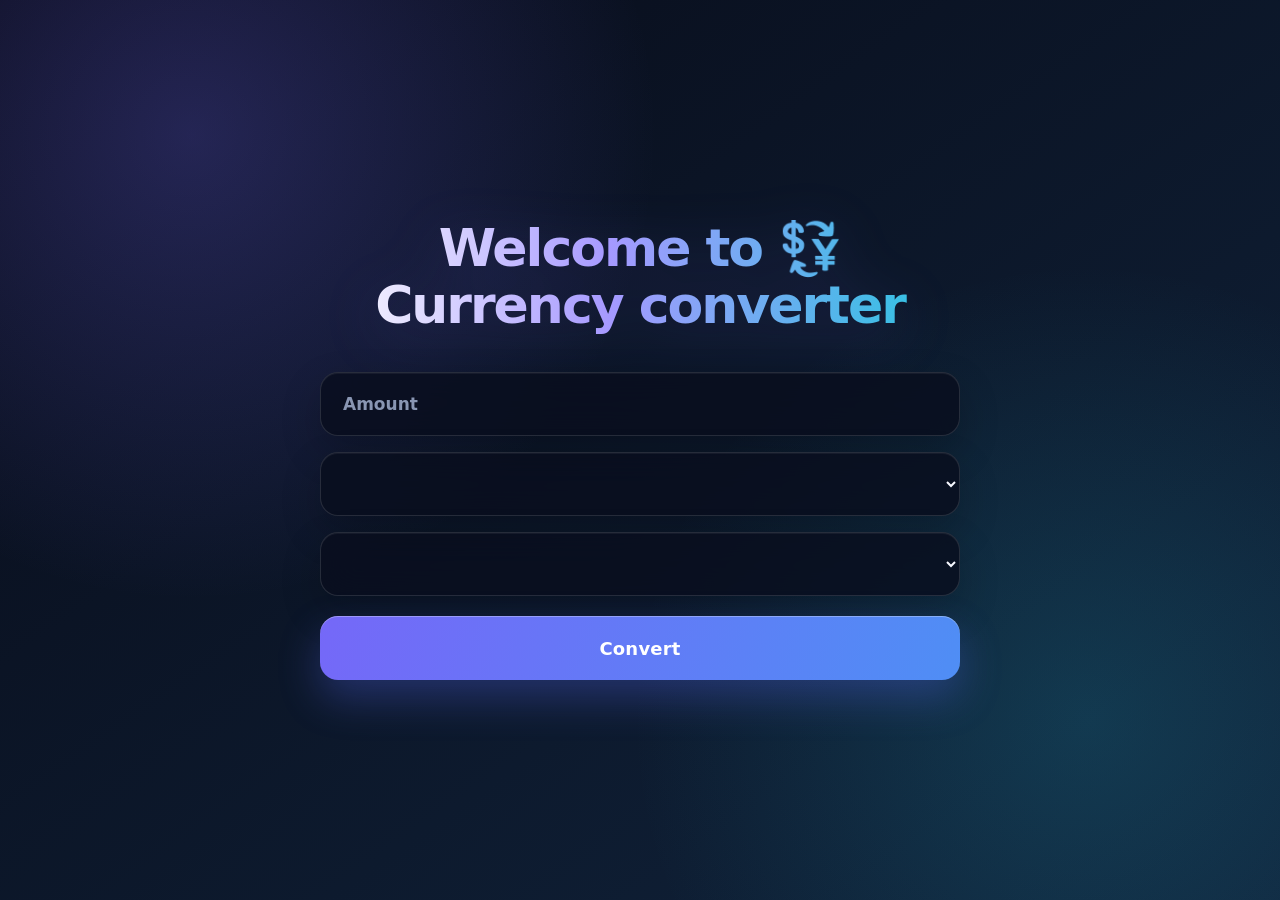
<file: index.html>
<!DOCTYPE html>
<html lang="en">
<head>
    <meta charset="UTF-8">
    <meta name="viewport" content="width=device-width, initial-scale=1.0">
    <link rel="stylesheet" href="money.css">
    <title>Currency converter</title>
</head>
<body>

    <p class="converter">Welcome to 💱 Currency converter</p>

    <input type="number" id="AmountOfMoney" placeholder="Amount">

    <select id="SelectCurrencyNameFrom" class="currency-row"></select>
    <select id="SelectCurrencyNameTo" class="currency-row"></select>

    
    <button id="convBtn">Convert</button>

    <div id="result" style="display: none;">
        <input type="text" id="resultEnter" class="currency-row" disabled>
        <input type="text" id="resultExit" class="currency-row" disabled>
    </div>

    <div id="PopupNotification" class="popup"></div>

    <script src="money.js"></script>
</body>
</html>
</file>
<file: money.css>
:root {
    --background-top: #080b18;
    --background-bottom: #10233b;

    --surface: rgba(9, 14, 30, 0.82);
    --surface-hover: rgba(14, 22, 44, 0.96);

    --primary: #7568f8;
    --primary-light: #a699ff;
    --secondary: #26c6df;

    --text-main: #f7f8ff;
    --text-muted: #8996b3;

    --border: rgba(255, 255, 255, 0.12);
    --border-hover: rgba(166, 153, 255, 0.55);

    --success: #10b981;
    --error: #f43f5e;
}

* {
    box-sizing: border-box;
}

html {
    min-height: 100%;
}

body {
    width: 100%;
    min-height: 100vh;

    margin: 0;
    padding: clamp(24px, 5vw, 60px) 20px;

    display: flex;
    flex-direction: column;
    justify-content: center;
    align-items: center;
    gap: 16px;

    color: var(--text-main);

    font-family:
        Inter,
        system-ui,
        -apple-system,
        BlinkMacSystemFont,
        "Segoe UI",
        sans-serif;

    background:
        radial-gradient(
            circle at 15% 15%,
            rgba(117, 104, 248, 0.25),
            transparent 35%
        ),
        radial-gradient(
            circle at 85% 80%,
            rgba(38, 198, 223, 0.16),
            transparent 35%
        ),
        linear-gradient(
            145deg,
            var(--background-top),
            var(--background-bottom)
        );
}

/* Заголовок */

.converter {
    width: min(100%, 640px);

    margin: 0 0 22px;
    padding: 0 16px;

    text-align: center;

    font-size: clamp(30px, 6vw, 52px);
    font-weight: 850;
    line-height: 1.1;
    letter-spacing: -2px;

    color: transparent;

    background:
        linear-gradient(
            90deg,
            #ffffff 0%,
            var(--primary-light) 45%,
            var(--secondary) 100%
        );

    background-clip: text;
    -webkit-background-clip: text;

    filter:
        drop-shadow(
            0 12px 28px rgba(117, 104, 248, 0.22)
        );

    animation: title-show 0.65s ease both;
}

/* Основное поле и оба списка */

#AmountOfMoney,
.currency-row {
    display: block;

    width: min(100%, 640px);
    height: 64px;

    padding: 0 22px;

    color: var(--text-main);

    font-family: inherit;
    font-size: 17px;
    font-weight: 600;

    border: 1px solid var(--border);
    border-radius: 18px;
    outline: none;

    background: var(--surface);

    box-shadow:
        0 16px 40px rgba(0, 0, 0, 0.2),
        inset 0 1px 0 rgba(255, 255, 255, 0.05);

    backdrop-filter: blur(18px);
    -webkit-backdrop-filter: blur(18px);

    transition:
        transform 0.25s ease,
        border-color 0.25s ease,
        background-color 0.25s ease,
        box-shadow 0.25s ease;
}

#AmountOfMoney {
    animation: element-show 0.55s 0.08s ease both;
}

#SelectCurrencyNameFrom {
    animation: element-show 0.55s 0.16s ease both;
}

#SelectCurrencyNameTo {
    animation: element-show 0.55s 0.24s ease both;
}

#AmountOfMoney::placeholder {
    color: var(--text-muted);
}

#AmountOfMoney:hover,
.currency-row:hover {
    transform: translateY(-2px);

    border-color: var(--border-hover);

    background: var(--surface-hover);
}

#AmountOfMoney:focus,
.currency-row:focus {
    transform: translateY(-2px);

    border-color: var(--primary-light);

    background: var(--surface-hover);

    box-shadow:
        0 0 0 4px rgba(117, 104, 248, 0.15),
        0 18px 45px rgba(0, 0, 0, 0.28);
}

/* Select */

select.currency-row {
    cursor: pointer;
}

select.currency-row option {
    color: var(--text-main);
    background-color: #11182d;
}

/* Убираем стрелки у input number */

#AmountOfMoney::-webkit-inner-spin-button,
#AmountOfMoney::-webkit-outer-spin-button {
    margin: 0;

    appearance: none;
    -webkit-appearance: none;
}

#AmountOfMoney {
    appearance: textfield;
    -moz-appearance: textfield;
}

/* Кнопка */

#convBtn {
    width: min(100%, 640px);
    height: 64px;

    margin-top: 4px;
    padding: 0 24px;

    overflow: hidden;
    cursor: pointer;

    color: #ffffff;

    font-family: inherit;
    font-size: 18px;
    font-weight: 800;
    letter-spacing: 0.2px;

    border: none;
    border-radius: 18px;

    background:
        linear-gradient(
            110deg,
            var(--primary),
            #4f8ef5,
            var(--secondary)
        );

    background-size: 200% 200%;

    box-shadow:
        0 18px 42px rgba(84, 104, 239, 0.32),
        inset 0 1px 0 rgba(255, 255, 255, 0.3);

    transition:
        transform 0.25s ease,
        box-shadow 0.25s ease,
        filter 0.25s ease;

    animation:
        element-show 0.55s 0.32s ease both,
        gradient-move 5s ease infinite;
}

#convBtn:hover {
    transform: translateY(-3px);

    filter: brightness(1.08);

    box-shadow:
        0 24px 55px rgba(84, 104, 239, 0.42),
        0 10px 30px rgba(38, 198, 223, 0.13);
}

#convBtn:active {
    transform: translateY(0) scale(0.985);
}

#convBtn:disabled {
    cursor: not-allowed;

    opacity: 0.55;
    filter: grayscale(0.4);

    transform: none;
}

/* Результат */

#result {
    width: min(100%, 640px);

    margin-top: 4px;
    padding: 16px;

    border: 1px solid rgba(38, 198, 223, 0.18);
    border-radius: 22px;

    background:
        linear-gradient(
            135deg,
            rgba(117, 104, 248, 0.12),
            rgba(38, 198, 223, 0.07)
        );

    box-shadow:
        0 20px 50px rgba(0, 0, 0, 0.25),
        inset 0 1px 0 rgba(255, 255, 255, 0.06);

    backdrop-filter: blur(18px);
    -webkit-backdrop-filter: blur(18px);

    animation: result-show 0.4s ease both;
}

/*
Когда JavaScript ставит display: block,
эти поля располагаются аккуратно.
*/

#result .currency-row {
    width: 100%;
}

#result .currency-row + .currency-row {
    margin-top: 12px;
}

#resultEnter:disabled,
#resultExit:disabled {
    cursor: default;

    color: #dce5f7;
    background: rgba(5, 10, 22, 0.62);

    opacity: 1;

    -webkit-text-fill-color: #dce5f7;
}

/* Popup */

.popup {
    position: fixed;
    top: 20px;
    left: 50%;

    width: max-content;
    max-width: calc(100vw - 32px);

    padding: 14px 22px;

    color: #ffffff;

    font-size: 15px;
    font-weight: 700;
    text-align: center;

    border: 1px solid rgba(255, 255, 255, 0.15);
    border-radius: 15px;

    background: rgba(15, 23, 42, 0.95);

    box-shadow:
        0 18px 50px rgba(0, 0, 0, 0.35),
        inset 0 1px 0 rgba(255, 255, 255, 0.1);

    backdrop-filter: blur(18px);
    -webkit-backdrop-filter: blur(18px);

    opacity: 0;
    visibility: hidden;

    transform: translate(-50%, -24px) scale(0.95);

    transition:
        opacity 0.3s ease,
        visibility 0.3s ease,
        transform 0.3s ease;

    z-index: 1000;
}

.popup.show {
    opacity: 1;
    visibility: visible;

    transform: translate(-50%, 0) scale(1);
}

.popup.success {
    border-color: rgba(52, 211, 153, 0.45);

    background:
        linear-gradient(
            135deg,
            rgba(16, 185, 129, 0.97),
            rgba(5, 150, 105, 0.97)
        );

    box-shadow:
        0 18px 45px rgba(16, 185, 129, 0.28);
}

.popup.error {
    border-color: rgba(251, 113, 133, 0.48);

    background:
        linear-gradient(
            135deg,
            rgba(244, 63, 94, 0.97),
            rgba(190, 24, 93, 0.97)
        );

    box-shadow:
        0 18px 45px rgba(244, 63, 94, 0.28);
}

/* Анимации */

@keyframes title-show {
    from {
        opacity: 0;
        transform: translateY(-18px);
    }

    to {
        opacity: 1;
        transform: translateY(0);
    }
}

@keyframes element-show {
    from {
        opacity: 0;
        transform: translateY(18px) scale(0.98);
    }

    to {
        opacity: 1;
        transform: translateY(0) scale(1);
    }
}

@keyframes result-show {
    from {
        opacity: 0;
        transform: translateY(12px);
    }

    to {
        opacity: 1;
        transform: translateY(0);
    }
}

@keyframes gradient-move {
    0% {
        background-position: 0% 50%;
    }

    50% {
        background-position: 100% 50%;
    }

    100% {
        background-position: 0% 50%;
    }
}

/* Планшеты и телефоны */

@media (max-width: 700px) {
    body {
        justify-content: flex-start;

        padding: 34px 16px;
        gap: 14px;
    }

    .converter {
        margin-bottom: 16px;

        font-size: clamp(30px, 10vw, 44px);
        letter-spacing: -1.5px;
    }

    #AmountOfMoney,
    .currency-row,
    #convBtn {
        height: 58px;
        border-radius: 16px;
    }
}

@media (max-width: 420px) {
    body {
        padding: 26px 12px;
    }

    .converter {
        padding: 0 4px;

        font-size: 32px;
    }

    #AmountOfMoney,
    .currency-row {
        padding: 0 16px;

        font-size: 15px;
    }

    #convBtn {
        font-size: 16px;
    }

    #result {
        padding: 12px;
        border-radius: 18px;
    }

    .popup {
        top: 12px;

        width: calc(100vw - 24px);
    }
}

@media (prefers-reduced-motion: reduce) {
    *,
    *::before,
    *::after {
        animation-duration: 0.01ms !important;
        animation-iteration-count: 1 !important;
        transition-duration: 0.01ms !important;
    }
}
</file>
